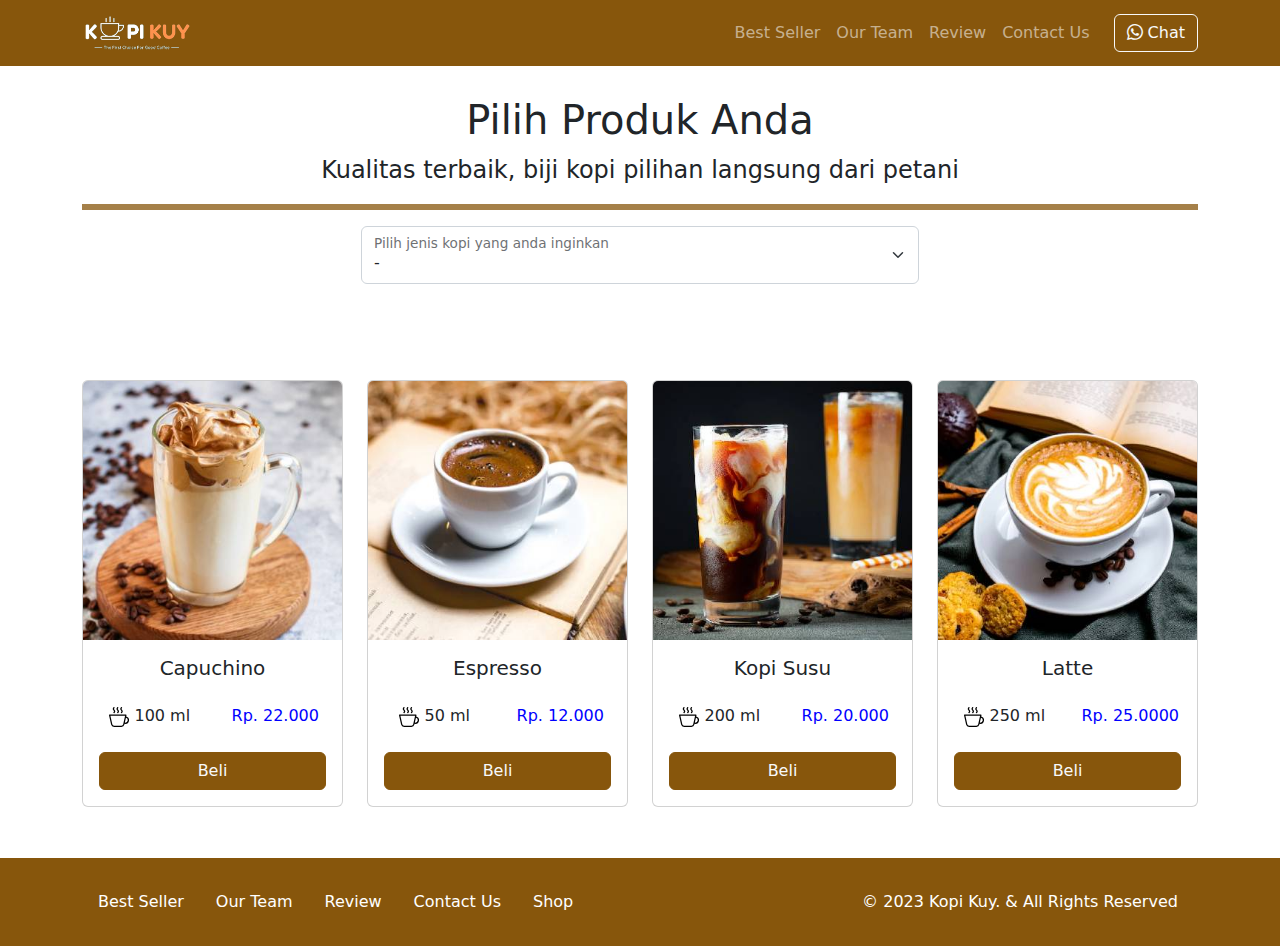
<file: produk_backup.html>
<!DOCTYPE html>
<html lang="id">

<head>
    <meta charset="UTF-8">
    <meta http-equiv="X-UA-Compatible" content="IE=edge">
    <meta name="viewport" content="width=device-width, initial-scale=1.0">
    <link rel="shortcut icon" href="images/favicon/favicon.ico" type="image/x-icon">
    <title>Produk</title>
    <link rel="shortcut icon" href="images/favicon.ico" type="image/x-icon">
    <link rel="stylesheet" href="vendor/bootstrap/bootstrap.min.css">
    <link rel="stylesheet" href="vendor/bootstrap/bootstrap-icons.css">
    <script src="vendor/bootstrap/bootstrap.bundle.min.js"></script>
    <script src="js/jquery-3.6.3.min.js"></script>
    <style>
        /* tulis kode CSS internal di bawah sini */

        section {
            min-height: 90vh;
        }

        nav {
            background-color: #87560c;
        }

        .kopi {
            width: 20px;
        }

        .bg-coklat {
            background-color: #87560c;
        }

        .border-coklat {
            border-color: #87560c !important;
        }

        .btn-coklat {
            border-color: #87560c !important;
            background-color: #87560c !important;
        }

        .bg-body {
            background-color: #fae4b9;
        }


        /* Batas Akhir penulisan kode CSS internal */
    </style>
</head>

<body>
    <!-- Tulis Kode Bootstrap Di Bawah Sini -->
    <nav class="navbar fixed-top navbar-dark bg-coklat navbar-expand-lg">
        <div class="container">
            <a class="navbar-brand" href="#">
                <img src="images/logo/logo_kuy.png" height="40" alt="image">
            </a>
            <button class="navbar-toggler" type="button" data-bs-toggle="collapse" data-bs-target="#navbarNav11"
                aria-controls="navbarNav11" aria-expanded="false" aria-label="Toggle navigation">
                <span class="navbar-toggler-icon"></span>
            </button>
            <div class="collapse navbar-collapse" id="navbarNav11">
                <ul class="navbar-nav ms-auto">
                    <li class="nav-item active">
                        <a class="nav-link" href="index.html#best-seller">Best Seller</a>
                    </li>
                    <li class="nav-item">
                        <a class="nav-link" href="index.html#our-team">Our Team</a>
                    </li>
                    <li class="nav-item">
                        <a class="nav-link" href="index.html#review">Review</a>
                    </li>
                    <li class="nav-item">
                        <a class="nav-link" href="index.html#contact-us">Contact Us</a>
                    </li>

                </ul>
                <a class="btn btn-outline-light ms-md-3" href="https://wa.me/081xxxxxxxxxx">
                    <i class="bi bi-whatsapp"></i> Chat
                </a>
            </div>
        </div>
    </nav>

    <section class="riki-block text-center mt-5 pt-5">
        <div class="container">
            <h1>Pilih Produk Anda</h1>
            <p class="fs-4">Kualitas terbaik, biji kopi pilihan langsung dari petani</p>
            <hr class="border border-coklat border-3 opacity-75 ">

            <!-- Ini Untuk Select -->
            <div class="form-floating w-50 mx-auto mb-5">
                <select class="form-select" id="select_kopi" aria-label="Floating label select example">
                    <option selected>-</option>
                    <option value="arabica">Arabica</option>
                    <option value="robusta">Robusta</option>
                    <option value="noncoffee">Non Coffee</option>
                </select>
                <label for="select_kopi">Pilih jenis kopi yang anda inginkan</label>
            </div>

            <div class="row" id="baris_produk"></div>
    
            <div id="baris_produk" class="row row-cols-1 row-cols-sm-2 row-cols-md-3 row-cols-lg-4 text-center mt-5">
                <div class="col mb-4">
                    <div class="card">
                        <img src="images/produk/product_capuchino.jpg" class="card-img-top" alt="...">
                        <div class="card-body">
                            <h5 class="card-title">Capuchino</h5>
                            <div class="row hargasize my-4">
                                <div class="col">
                                    <img class="kopi" src="images/icon/icon_kopi.svg" alt="">
                                    100 ml
                                </div>
                                <div class="col" style="color: blue;">
                                    Rp. 22.000
                                </div>
                            </div>
                            <a href="#" class="btn btn-coklat btn-outline-light w-100">Beli</a>
                        </div>
                    </div>
                </div>
    
                <div class="col mb-4">
                    <div class="card">
                        <img src="images/produk/product_espresso.jpg" class="card-img-top" alt="...">
                        <div class="card-body">
                            <h5 class="card-title">Espresso</h5>
                            <div class="row hargasize my-4">
                                <div class="col">
                                    <img class="kopi" src="images/icon/icon_kopi.svg" alt="">
                                    50 ml
                                </div>
                                <div class="col" style="color: blue;">
                                    Rp. 12.000
                                </div>
                            </div>
                            <a href="#" class="btn btn-coklat btn-outline-light w-100">Beli</a>
                        </div>
                    </div>
                </div>
    
                <div class="col mb-4">
                    <div class="card">
                        <img src="images/produk/product_kopi_susu.jpg" class="card-img-top" alt="...">
                        <div class="card-body">
                            <h5 class="card-title">Kopi Susu</h5>
                            <div class="row hargasize my-4">
                                <div class="col">
                                    <img class="kopi" src="images/icon/icon_kopi.svg" alt="">
                                    200 ml
                                </div>
                                <div class="col" style="color: blue;">
                                    Rp. 20.000
                                </div>
                            </div>
                                <a href="#" class="btn btn-coklat btn-outline-light w-100">Beli</a>
                        </div>
                    </div>
                </div>
    
                <div class="col mb-4">
                    <div class="card">
                        <img src="images/produk/product_latte.jpg" class="card-img-top" alt="...">
                        <div class="card-body">
                            <h5 class="card-title">Latte</h5>
                            <div class="row hargasize my-4">
                                <div class="col">
                                    <img class="kopi" src="images/icon/icon_kopi.svg" alt="">
                                    250 ml
                                </div>
                                <div class="col" style="color: blue;">
                                    Rp. 25.0000
                                </div>
                            </div>
                            <a href="#" class="btn btn-coklat btn-outline-light w-100">Beli</a>
                        </div>
                    </div>
                </div>
            </div>

            
        </div>

    </section>


    <footer class="riki-block footer-small py-4 bg-coklat">
        <div class="container">
            <div class="row align-items-center">
                <div class="col-12 col-md-8">
                    <ul class="nav justify-content-center justify-content-md-start">
                        <li class="nav-item">
                            <a class="nav-link active" href="index.html#best-seller">Best Seller</a>
                        </li>
                        <li class="nav-item">
                            <a class="nav-link" href="index.html#our-team">Our Team</a>
                        </li>
                        <li class="nav-item">
                            <a class="nav-link" href="index.html#review">Review</a>
                        </li>
                        <li class="nav-item">
                            <a class="nav-link" href="index.html#contact-us">Contact Us</a>
                        </li>
                        <li class="nav-item">
                            <a class="nav-link" href="produk.html">Shop</a>
                        </li>
                    </ul>
                </div>

                <div class="col-12 col-md-4 mt-4 mt-md-0 text-center text-md-right">
                    © 2023 Kopi Kuy. &amp; All Rights Reserved
                </div>
            </div>
        </div>
    </footer>



    <!-- Batas Akhir penulisan kode Bootstrap -->
    <script>
        /* Tulis Javascript Di bawah Sini */


        /* Batas Akhir penulisan kode Javascript */
    </script>
</body>

</html>
</file>
